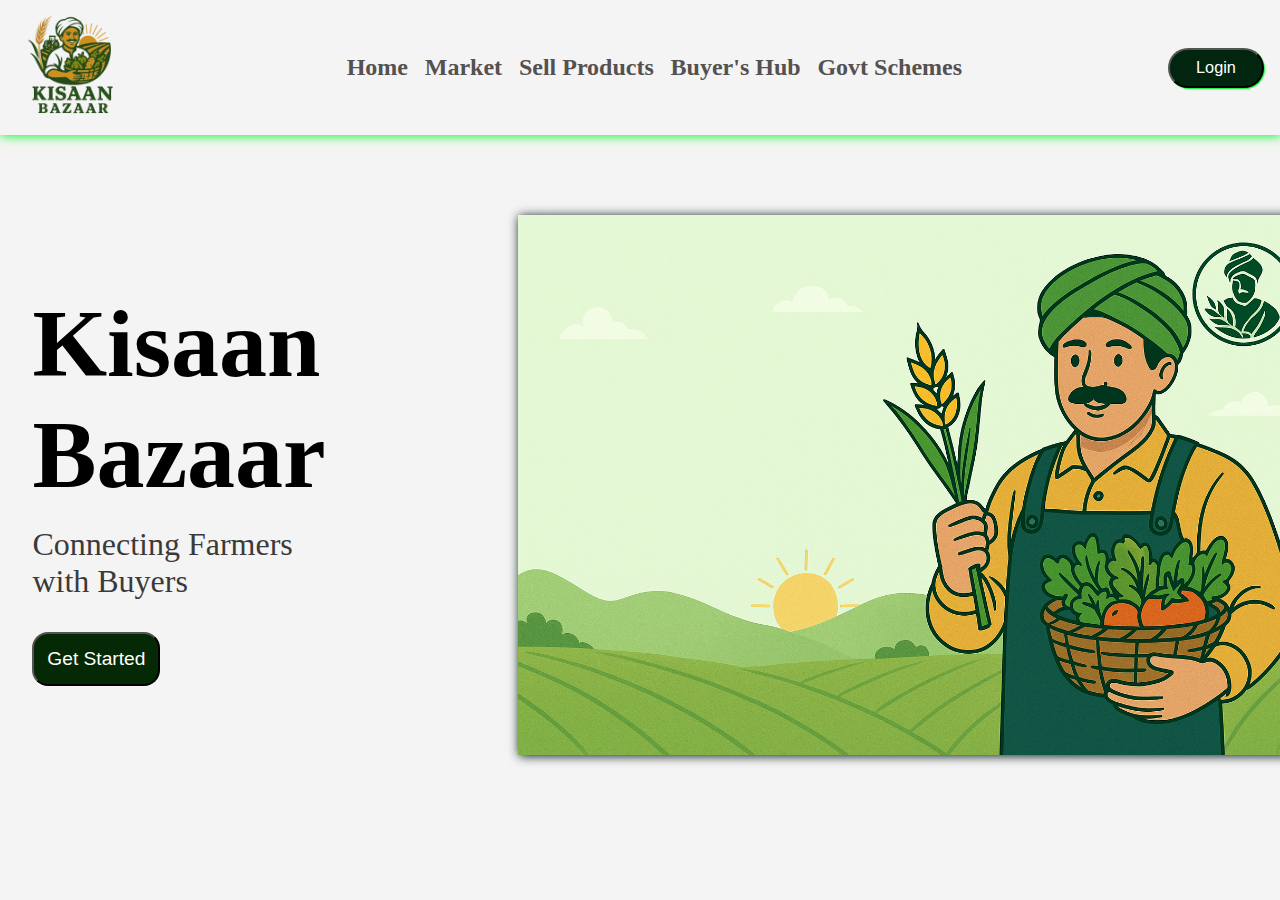
<file: index.html>
<!DOCTYPE html>
<html lang="en">
<head>
    <meta charset="UTF-8">
    <meta name="viewport" content="width=device-width, initial-scale=1.0">
    <title>Document</title>
    <link rel="stylesheet" href="style.css">
</head>
<body>
    <div id="header">
        <div id="header-contant">
            <img src="logo01.png" alt="logo">
        </div>
        <div id="nev-list">
            <a href="#Home">Home</a>
            <a href="#Market">Market</a>
            <a href="Sellproduct">Sell Products</a>
            <a href="Buyerhub">Buyer's Hub</a>
            <a href="GovtSchems">Govt Schemes</a>
        </div>
        <div id="button">
            <button id="loginbutton">Login</button>
        </div>
    </div>
    <div id="contant">
        <div id="main-section">
        <div class="contant-left">
            <h2 class="section-heading">Kisaan<br>Bazaar</h2>
            <p class="section-description">Connecting Farmers <br> with Buyers</p>
            <div class="button-group">
               <button id="getStart">Get Started</button>
            </div>
        </div>
        <div class="contant-right">
            <img src="about.png" alt="image">
        </div>
        </div>
    </div>
    <script src="script.js"></script>
</body>
</html>
</file>
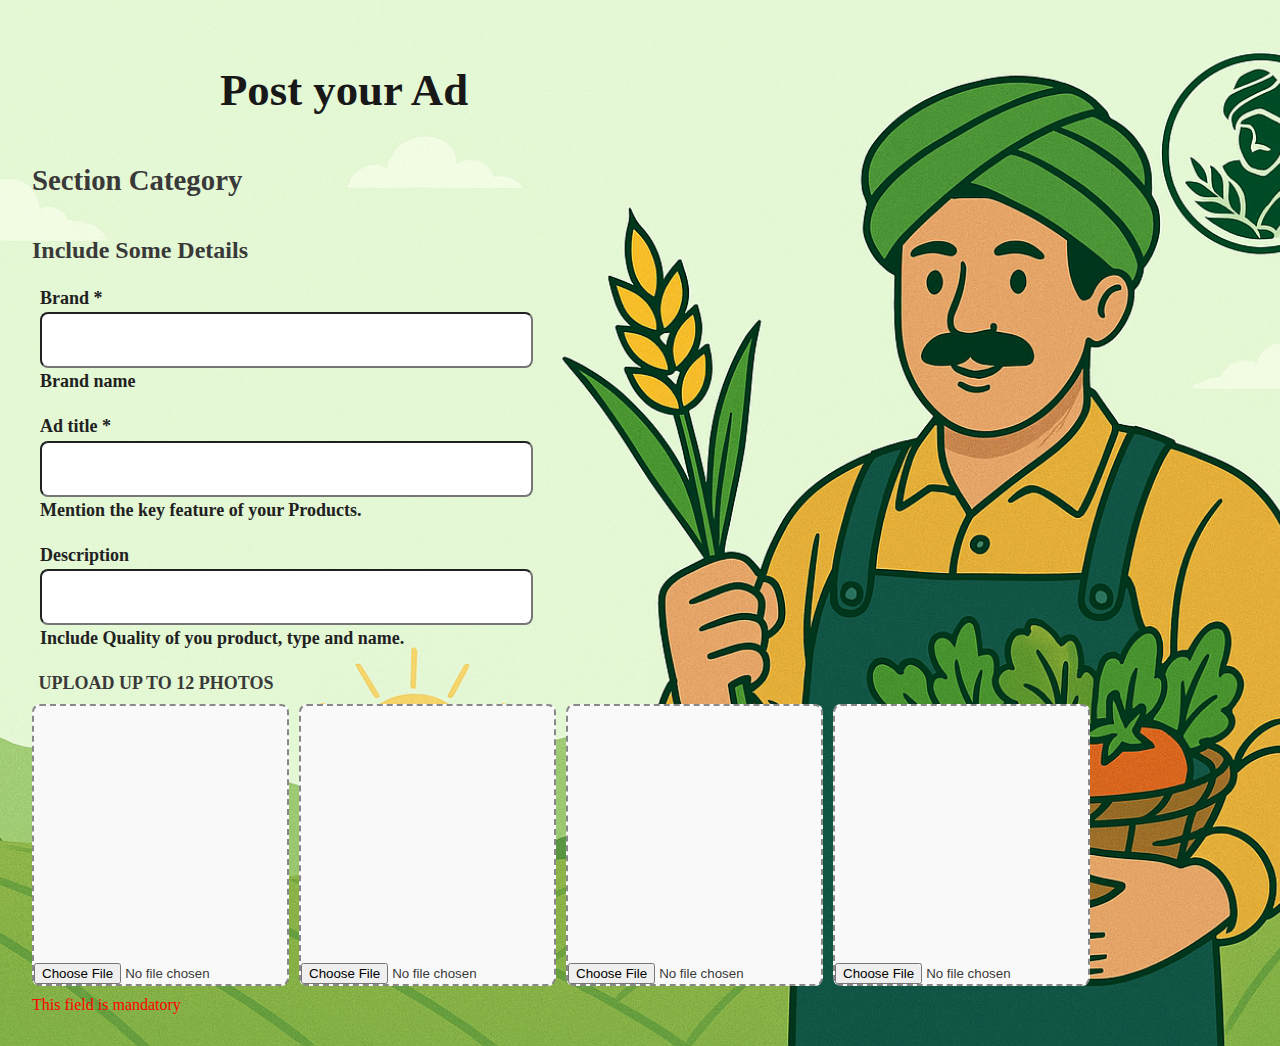
<file: getstarted.html>
<!DOCTYPE html>
<html lang="en">
<head>
    <meta charset="UTF-8">
    <meta name="viewport" content="width=device-width, initial-scale=1.0">
    <title>Get Started</title>
    <link rel="stylesheet" href="getstarted.css">
</head>
<body>
    <div class="continer">
        <div class="list">
        <div class="post">
            <h1>Post your Ad</h1>
        </div>
        
        <div class="section">
            <h2>Section Category</h2>
        </div>
        <div class="detail">
           <h2>Include Some Details</h2>

           <div class="brand">
           <p class="name">Brand *</p>
           <input type="text" required>
           <p class="brandname">Brand name</p>
           </div>

          <div class="brand">
           <p class="name">Ad title *</p>
           <input type="text">
           <p class="brandname">Mention the key feature of your Products.</p>
           </div>

           <div class="brand">
           <p class="name">Description</p>
           <input type="text" class="description">
           <p class="brandname">Include Quality of you product, type and name.</p>
           </div>
           
      <!-- image uplode container      -->

  <div class="upload-title">UPLOAD UP TO 12 PHOTOS</div>
  <div class="grid">
     <!-- Generate 12 upload boxes  -->
  <div class="upload-box"><input type="file" accept="image/*"><button class="remove-btn">×</button></div>
  <div class="upload-box"><input type="file" accept="image/*"><button class="remove-btn">×</button></div>
  <div class="upload-box"><input type="file" accept="image/*"><button class="remove-btn">×</button></div>
  <div class="upload-box"><input type="file" accept="image/*"><button class="remove-btn">×</button></div>
  </div>

  <div class="note">This field is mandatory</div>
   
  <!-- image uplode container end -->
        </div>
        </div>
    </div>
    <script src="grid.js"></script>
</body>
</html>
</file>
<file: style.css>
*{
    padding: 0;
    margin: 0;
    box-sizing: border-box;
}
body{
    height: 100vh;
    align-items: center;
    background-color: #f5f4f4;
}
#header{
    max-width: 1535px;
    height: 15%;
    margin: 0 auto;
    display: flex;
    justify-content: space-between;
    align-items: center;
    padding: 1rem;
}
#header{
    box-shadow: 1px 1px 10px rgb(5, 248, 45);
}

#header-contant img{
    padding-top: 1rem;
    padding-bottom: 1rem;
    height: 9rem;
}
#nev-list a{
    text-decoration: none;
    font-weight: 600;
    font-size: 1.5rem;
    color: rgb(84, 81, 81);
    padding-left: 0.8rem;   
}
#nev-list a:hover{
    display:inline;
    text-decoration:underline;
    color: rgb(4, 39, 4);
}
#loginbutton{
    font-size: 1.02rem;
    height: 2.5rem;
    width: 6rem;
    border-radius: 2rem;
    background-color: rgb(1, 37, 14);
    color: white;
    box-shadow: 1px 1px 1px rgb(5, 248, 45);
}
#loginbutton:hover{
    background-color: rgb(10, 151, 101);
    color: white;
    box-shadow: 1px 1px 1px rgb(10, 151, 101);
}
#main-section{
    max-width: 1280px;
    display: flex;
    justify-content: center;
    gap: 2rem;
    padding: 5rem;
    margin: 0 auto;
    align-items: center;
}
.section-heading{
    padding-left: 5rem;
    font-size: 6rem;
}
.section-description{
    padding-left: 5rem;
    padding-top: 1rem;
    color: rgb(59, 58, 58);
    font-size: 2rem;
}
.button-group{
    padding-top: 2rem;
    padding-left: 5rem;
}
#getStart{
    font-size: 1.2rem;
    width: 10vw;
    height: 6vh;
    border-radius: 1rem;
    color: white;
    background-color: rgb(5, 41, 5);
}
#getStart:hover{
    background-color: rgb(10, 151, 101);
    color: white;
    box-shadow: 1px 1px 1px rgb(10, 151, 101);
}
.contant-right{
    padding-left: 10rem;
}
.contant-right img{
    height: 60vh;
    box-shadow: 1px 1px 10px rgb(1, 21, 26);
}
</file>
<file: getstarted.css>
*{
    padding: 0;
    margin: 0;
    box-sizing: border-box;
}
body{
    height: 100vh;
}
.continer{
    background-image: url(about.png);
    background-size: cover;          /* fills container */
    background-position: center;     /* centers image */
    background-repeat: no-repeat;    /* prevents repeating */
    min-height: 100vh;               /* full screen height */
    width: 100%;
    display: flex;
    flex-direction: column;
    padding-left: 2rem;
    align-items: flex-start;  
}
.list{
    
    height: 100%;
    width: 50%;
    margin-top: 2rem;
    margin-bottom: 2rem;
    border-radius: 1px solid black;
}
.post{
    display: flex;
    justify-content: center;
    padding-top: 2rem;
    padding-bottom: 1rem;
    font-size: 1.4rem;
    color: rgb(24, 24, 24);
}
.section{
    padding-top: 2rem;
    font-size: 1.2rem;
    color: rgb(58, 57, 57);
}
.detail{
    padding-top: 2.5rem;
    color: rgb(58, 57, 57);
}
.brand{
   padding-top: 1.5rem; 
   padding-left: 0.5rem;
   
}
.brand input{
    width: 80%;
    height: 3.5rem;
    border-radius: 0.5rem;
}
.name{
    padding-bottom: 0.2rem;
    color: rgb(33, 33, 33);
    font-weight: 600;
    font-size: large;
}
.brandname{
    padding-top: 0.2rem;
    color: rgb(33, 33, 33);
    font-weight: 600;
    font-size: large;
}


/* image uplode container */
.upload-title {
    padding-top: 1.5rem;
    padding-left: 0.4rem;
    font-weight: bold;
    font-size: 18px;
    margin-bottom: 10px;
}
.grid{
    display: grid;
    grid-template-columns: repeat(4, 1fr);
    gap: 10px;
    max-width: 50px;
}

.upload-box{
    width: 100%;
    padding-top: 100%;
    position: relative;
    border: 2px dashed #888;
    border-radius: 8px;
    background-color: #f9f9f9;
    cursor: pointer;
    
}

.upload-box img {
    position: absolute;
    top: 0;
    left: 0;
    height: 100%;
    width: 100%;
    object-fit: cover;
    z-index: 1;
  }
  .remove-btn {
    position: absolute;
    top: 5px;
    right: 5px;
    background-color: rgba(0, 0, 0, 0.6);
    color: white;
    border: none;
    border-radius: 50%;
    width: 24px;
    height: 24px;
    font-size: 16px;
    line-height: 24px;
    text-align: center;
    cursor: pointer;
    z-index: 4;
    display: none;
  }
  .upload-box.has-image .remove-btn {
    display: block;
  }
  .upload-box.dragover {
    border-color: #4caf50;
    background-color: #e8f5e9;
  }
  /* .upload-box::before {
    content: "+";
    position: absolute;
    top: 50%;
    left: 50%;
    transform: translate(-50%, -50%);
    font-size: 24px;
    color: #888; */
  

  .note {
    color: red;
    margin-top: 10px;
  }
</file>
